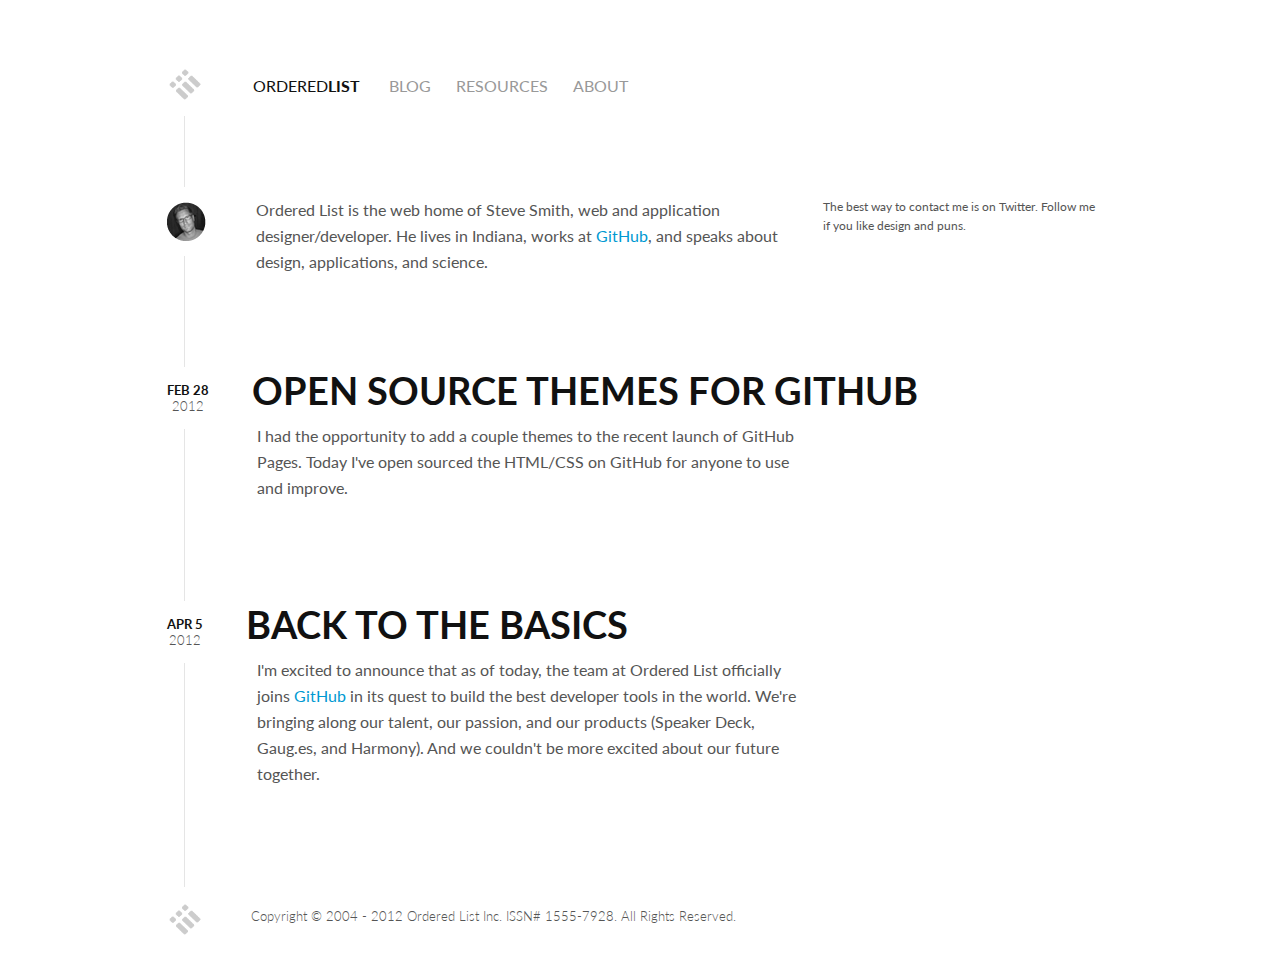
<file: ordered_list.html>
<!DOCTYPE html>
<html>
<head>

    <title>ordered_list</title>
    <link rel="stylesheet" type="text/css" href="css/common.css"/>
    <link rel="stylesheet" type="text/css" href="css/reset.css"/>
    <link rel="stylesheet" type="text/css" href="css/header.css"/>
    <link rel="stylesheet" type="text/css" href="css/section.css"/>
    <link rel="stylesheet" type="text/css" href="css/article.css"/>
    <link rel="stylesheet" type="text/css" href="css/footer.css"/>

</head>
<body>

<div class="mainWrapper">

    <header>
        <img src="css/logo.png"/>
        <aside>
            <ul id="navigation">
                <li id="siteName">Ordered<strong>List</strong></li>
                <li><a href="#">Blog</a></li>
                <li><a href="#">Resources</a></li>
                <li><a href="#">About</a></li>
            </ul>
        </aside>
    </header>

    <section>
        <img src="css/facetime.png"/>
        <aside>
            <div class="userInfo">
                <p>
                    Ordered List is the web home of Steve Smith, web and application designer/developer.
                    He lives in Indiana, works at <a href="#">GitHub</a>, and speaks about design,
                    applications, and science.
                </p>
            </div>
            <div class="userConnection">
                <p>
                    The best way to contact me is on Twitter. Follow me if you like design and puns.
                </p>
            </div>
        </aside>
    </section>

    <article>
        <div class="data">
            <h6>Feb 28</h6>
            <p>2012</p>
        </div>
        <div class="reference">
            <h1>
                <a href="#">Open Source Themes for GitHub</a>
            </h1>
            <p>
                I had the opportunity to add a couple themes to the recent launch of GitHub Pages. Today I've open
                sourced the
                HTML/CSS on GitHub for anyone to use and improve.
            </p>
        </div>
    </article>

    <article>
        <div class="data">
            <h6>Apr 5</h6>
            <p>2012</p>
        </div>
        <div class="reference">
            <h1>
                <a href="#">Back to the Basics</a>
            </h1>
            <p>
                I'm excited to announce that as of today, the team at Ordered List officially joins <a href="#">GitHub</a>
                in its quest to build the best developer tools in the world. We're bringing along our talent, our
                passion, and our products (Speaker Deck, Gaug.es, and Harmony). And we couldn't be more excited about
                our future together.
            </p>
        </div>
    </article>

    <footer>
        <img src="css/logo.png"/>
        <p>
            Copyright &copy; 2004 - 2012 Ordered List Inc. ISSN# 1555-7928. All Rights Reserved.
        </p>
    </footer>
 </div>

</body>
</html>
</file>
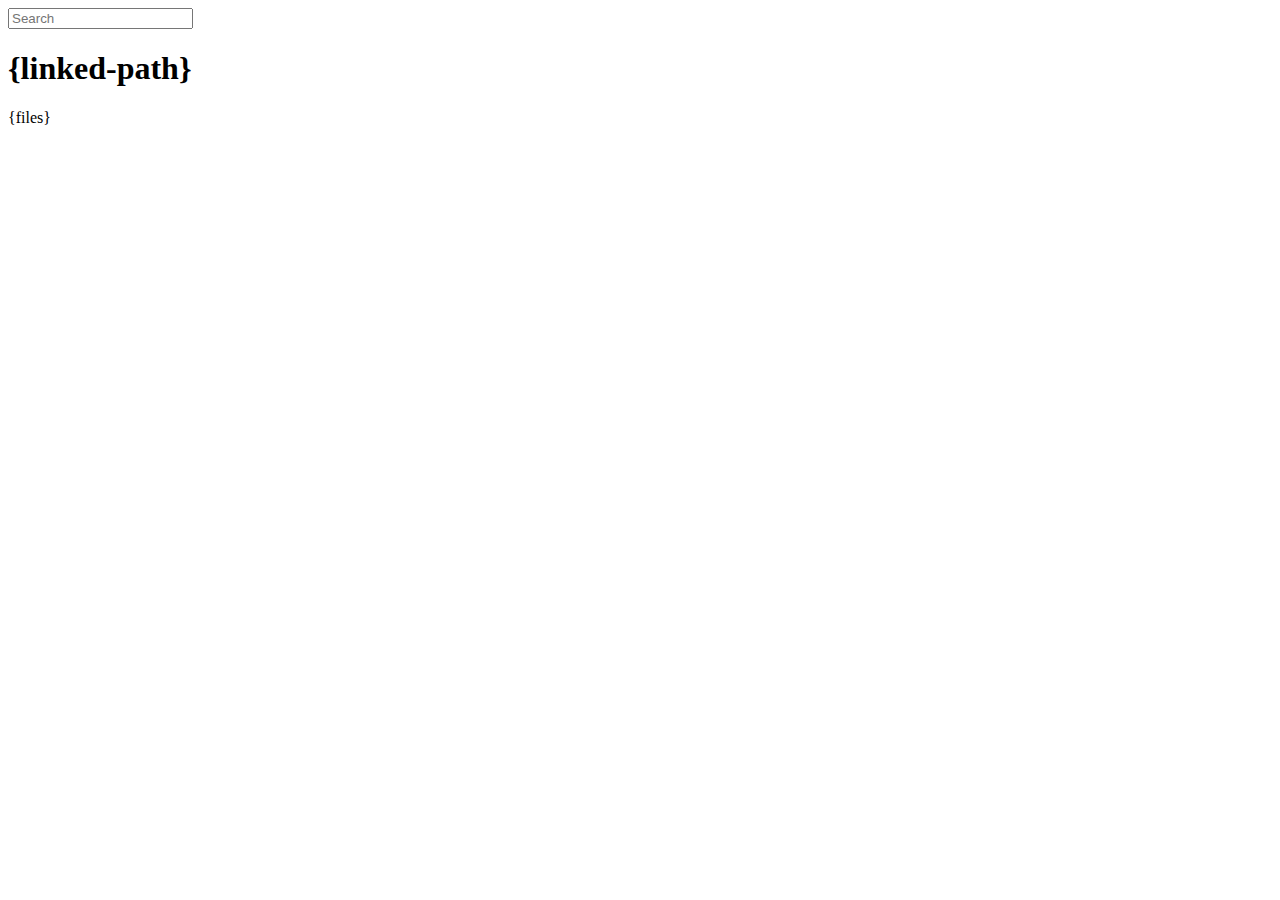
<file: node_modules/express/node_modules/connect/lib/public/directory.html>
<html>
  <head>
    <title>listing directory {directory}</title>
    <style>{style}</style>
    <script>
      function $(id){
        var el = 'string' == typeof id
          ? document.getElementById(id)
          : id;

        el.on = function(event, fn){
          if ('content loaded' == event) event = 'DOMContentLoaded';
          el.addEventListener(event, fn, false);
        };

        el.all = function(selector){
          return $(el.querySelectorAll(selector));
        };

        el.each = function(fn){
          for (var i = 0, len = el.length; i < len; ++i) {
            fn($(el[i]), i);
          }
        };

        el.getClasses = function(){
          return this.getAttribute('class').split(/\s+/);
        };

        el.addClass = function(name){
          var classes = this.getAttribute('class');
          el.setAttribute('class', classes
            ? classes + ' ' + name
            : name);
        };

        el.removeClass = function(name){
          var classes = this.getClasses().filter(function(curr){
            return curr != name;
          });
          this.setAttribute('class', classes);
        };

        return el;
      }

      function search() {
        var str = $('search').value
          , links = $('files').all('a');

        links.each(function(link){
          var text = link.textContent;

          if ('..' == text) return;
          if (str.length && ~text.indexOf(str)) {
            link.addClass('highlight');
          } else {
            link.removeClass('highlight');
          }
        });
      }

      $(window).on('content loaded', function(){
        $('search').on('keyup', search);
      });
    </script>
  </head>
  <body class="directory">
    <input id="search" type="text" placeholder="Search" autocomplete="off" />
    <div id="wrapper">
      <h1>{linked-path}</h1>
      {files}
    </div>
  </body>
</html>
</file>
<file: css/common.css>
@import "http://fonts.googleapis.com/css?family=Lato:300italic,700italic,300,700";
body                        { font-family: Lato,"Helvetica Neue",Helvetica,Arial,sans-serif; }
h1>a                        { font-size: 38px; font-weight: 700; color: #111111; text-transform: uppercase; }
p                           { color: #555555;}
a                           { text-decoration: none; }
a:hover                     { text-decoration: none; }
.mainWrapper                { width: 75%; margin: 0 auto; }
</file>
<file: css/header.css>
header                     { margin-top: 7%;  overflow: hidden; }
header aside               { width: 95%; margin: 0 auto; border-left: 1px solid #E5E5E5; padding-bottom: 120px;}
header img                 { float: left; margin-left: 7px; background: none repeat scroll 0 0 #FFFFFF;
                             padding: 0 0 15px;
                           }
header ul                  { text-transform: uppercase; font-size: 16px; line-height: 1.1; }
header ul a                { color: #999999; float: left;  display: inline-block; margin: 10px -9px 0 34px;}
header ul a:hover          { color: #333333; }
header #siteName           { color: #111111; float: left;  display: inline-block;  margin: 10px -5px 0 50px;}
</file>
<file: css/section.css>
section                         { overflow: hidden; }
section img                     { float: left; margin-left: 7px; background: none repeat scroll 0 0 #FFFFFF;
                                  padding: 15px 0;
                                }
section aside                   { width: 95%; margin: 0 auto; border-left: 1px solid #E5E5E5; padding-bottom: 180px;}
section .userInfo               { float: left; width: 60%; line-height: 26px; margin: 10px -5px 0 50px; }
section .userInfo a             { color: #0099D2; }
section .userInfo a:hover       { color: #003366; }
section .userConnection         { font-size: 12px; line-height: 19.2px; float: right; width: 30%; margin-top: 10px; }
</file>
<file: css/article.css>
article                                { overflow: hidden; }
article .data                          { font-size: 13px; font-weight: 300; color: #111111; text-transform: uppercase;
                                         float: left; background: none repeat scroll 0 0 #FFFFFF; padding: 15px 0;
                                         text-align: center; margin-left: 7px;
                                       }
article .reference                     { width: 95%; margin: 0 auto; border-left: 1px solid #E5E5E5;
                                         padding-bottom: 100px;
                                       }
article .reference p                   { width: 60%; font-size: 16px; line-height: 26px; margin: 10px -5px 0 72px; }
article .reference h1 a                { margin-left: 43px;}
article .reference h1 a:hover          { color: #333333; }
article .reference p a                 { color: #0099D2; }
article .reference p a:hover           { color: #333333; }
</file>
<file: css/footer.css>
footer                     { margin-bottom: 7%;  overflow: hidden; }
footer img                 { float: left; margin-left: 7px; background: none repeat scroll 0 0 #FFFFFF;
                             padding-top: 15px;
                           }
footer p                   { font-size: 13px; font-weight: 300; color: #555555; padding: 21px 0 0 91px; }
</file>
